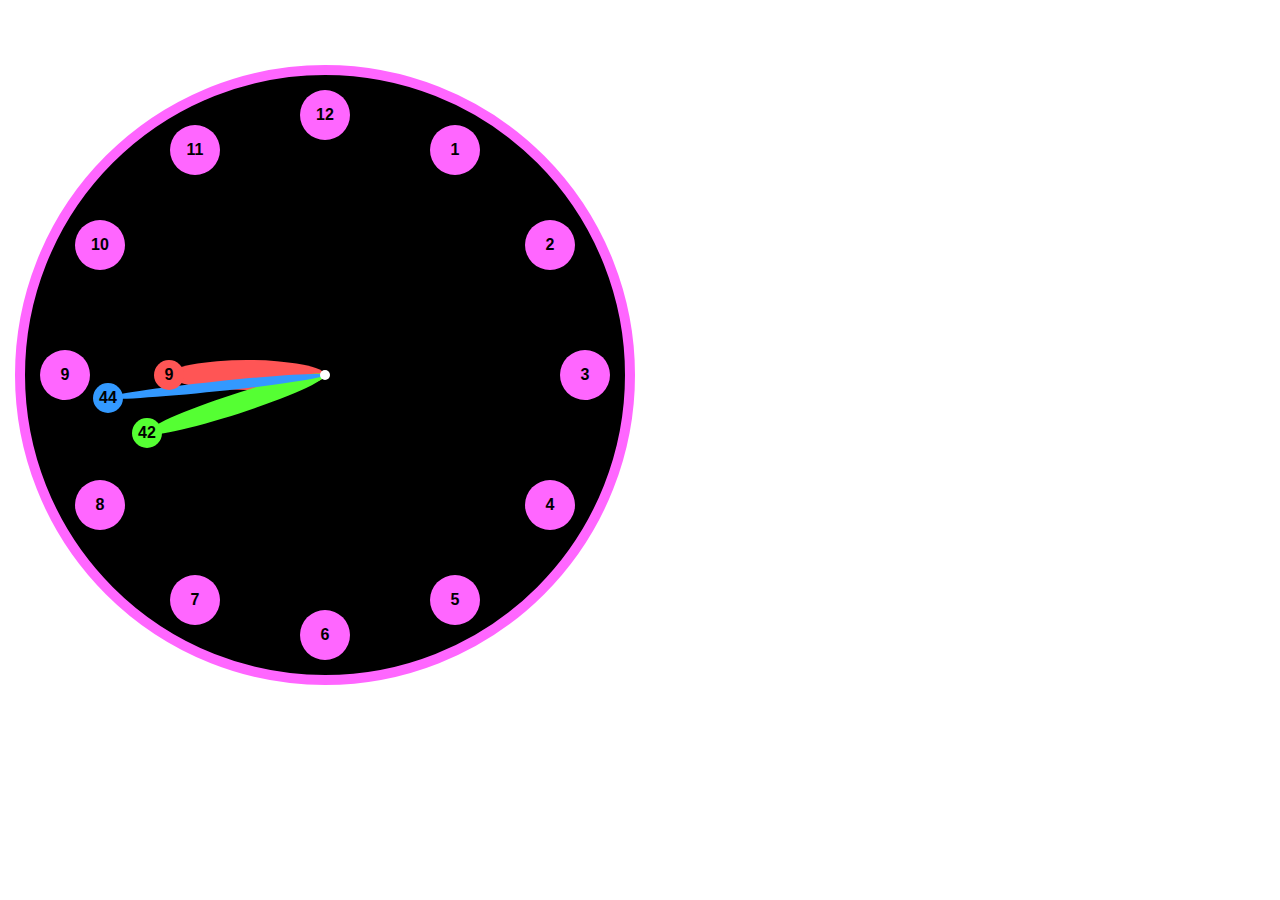
<file: Lesson10/clock/index.html>
<!DOCTYPE html>
<html lang="en">
	<head>
		<meta charset="UTF-8" />
		<meta name="viewport" content="width=device-width, initial-scale=1.0" />
		<title>Document</title>
		<style>
			body {
				margin: 0;
				padding: 15px;
			}

			.parent {
				position: relative;
				border: 10px #ff66ff solid;
				width: 600px;
				height: 600px;
				margin: 50px 0;
				border-radius: 100%;

				background-color: #000;

				z-index: 0;

				font-family: Arial, Helvetica, sans-serif;
				font-weight: 700;
			}

			.circle {
				width: 30px;
				height: 30px;
				position: absolute;
				border-radius: 50%;

				display: flex;
				align-items: center;
				justify-content: center;

				z-index: 10;
			}

			.circle-Center {
				width: 10px;
				height: 10px;
				left: 50%;
				top: 50%;
				margin: -5px 0 0 -5px;
				background-color: #fff;

				z-index: 10;
			}

			.circle-hours {
				background-color: #ff5555;
			}

			.circle-minutes {
				background-color: #55ff33;
			}

			.circle-seconds {
				background-color: #3399ff;
			}

			.line {
				background-color: #000;
				border-radius: 100%;

				position: absolute;
				z-index: 1;

				transform-origin: 0 center;

				height: 20px;
			}

			.hours-Line {
				background-color: #ff5555;

				height: 30px;

				z-index: 1;
			}

			.minutes-Line {
				background-color: #55ff33;

				height: 20px;

				z-index: 2;
			}

			.seconds-Line {
				background-color: #3399ff;

				height: 10px;

				z-index: 3;
			}

			.circle-number {
				background-color: #ff66ff;

				height: 50px;
				width: 50px;

				z-index: -1;
			}
		</style>
	</head>
	<body>
		<div class="parent">
			<div id="center-circle" class="circle circle-Center"></div>
			<div id="minutes-Line" class="line minutes-Line"></div>
			<div id="hours-Line" class="line hours-Line"></div>
			<div id="seconds-Line" class="line seconds-Line"></div>
			<div id="hours-circle" class="circle circle-hours"></div>
			<div id="minutes-circle" class="circle circle-minutes"></div>
			<div id="seconds-circle" class="circle circle-seconds"></div>
		</div>

		<script>
			"use strict";
			const Center = document.getElementById("center-circle");
			const HoursCircle = document.getElementById("hours-circle");
			const MinutesCircle = document.getElementById("minutes-circle");
			const SecondsCircle = document.getElementById("seconds-circle");
			const hoursLine = document.getElementById("hours-Line");
			const minutesLine = document.getElementById("minutes-Line");
			const secondsLine = document.getElementById("seconds-Line");
			const Parent = document.querySelector(".parent");

			const radius = 260;
			const SecondsRadius = radius * 0.84;
			const MinutesRadius = radius * 0.72;
			const HoursRadius = radius * 0.6;

			const CenterX = Center.offsetLeft + Center.offsetWidth / 2;
			const CenterY = Center.offsetTop + Center.offsetHeight / 2;

			let linePosYSec =
				Math.round(CenterY - secondsLine.offsetHeight / 2) + "px";
			let linePosYMin =
				Math.round(CenterY - minutesLine.offsetHeight / 2) + "px";
			let linePosYHrs = Math.round(CenterY - hoursLine.offsetHeight / 2) + "px";
			let linePosX = Math.round(CenterX) + "px";

			hoursLine.style.width = HoursRadius + "px";
			minutesLine.style.width = MinutesRadius + "px";
			secondsLine.style.width = SecondsRadius + "px";

			secondsLine.style.left = linePosX;
			secondsLine.style.top = linePosYSec;
			minutesLine.style.left = linePosX;
			minutesLine.style.top = linePosYMin;
			hoursLine.style.left = linePosX;
			hoursLine.style.top = linePosYHrs;

			let CurrentTime = new Date();
			let secCount = 0;
			let minCount = 15;
			let hrsCount = 9992;

			function createnumbers() {
				let NumbAngle = 0;
				for (let i = 1; i < 13; i++) {
					let NumbElem = document.createElement("div");

					NumbElem.className = "circle circle-number";

					NumbElem.textContent = i;

					Parent.appendChild(NumbElem);

					NumbAngle += 30;

					let NumbAngleRadians = (parseFloat(NumbAngle) / 180) * Math.PI;

					let NumbCenterX = CenterX + radius * Math.sin(NumbAngleRadians);
					let NumbCenterY = CenterY - radius * Math.cos(NumbAngleRadians);

					NumbElem.style.left =
						Math.round(NumbCenterX - NumbElem.offsetWidth / 2) + "px";
					NumbElem.style.top =
						Math.round(NumbCenterY - NumbElem.offsetHeight / 2) + "px";
				}
			}

			createnumbers();

			function setPosition(sec, min, hrs) {
				let hoursAngle = hrs * 30;
				let minutesAngle = min * 6;
				let secondsAngle = sec * 6;
				let hoursAngleRadians = (parseFloat(hoursAngle) / 180) * Math.PI;
				let minutesAngleRadians = (parseFloat(minutesAngle) / 180) * Math.PI;
				let secondsAngleRadians = (parseFloat(secondsAngle) / 180) * Math.PI;

				let hoursCenterX = CenterX + HoursRadius * Math.sin(hoursAngleRadians);
				let hoursCenterY = CenterY - HoursRadius * Math.cos(hoursAngleRadians);

				let minutesCenterX =
					CenterX + MinutesRadius * Math.sin(minutesAngleRadians);
				let minutesCenterY =
					CenterY - MinutesRadius * Math.cos(minutesAngleRadians);

				let secondsCenterX =
					CenterX + SecondsRadius * Math.sin(secondsAngleRadians);
				let secondsCenterY =
					CenterY - SecondsRadius * Math.cos(secondsAngleRadians);

				HoursCircle.textContent = hrs;
				MinutesCircle.textContent = min;
				SecondsCircle.textContent = sec;

				HoursCircle.style.left =
					Math.round(hoursCenterX - HoursCircle.offsetWidth / 2) + "px";
				HoursCircle.style.top =
					Math.round(hoursCenterY - HoursCircle.offsetHeight / 2) + "px";

				MinutesCircle.style.left =
					Math.round(minutesCenterX - MinutesCircle.offsetWidth / 2) + "px";
				MinutesCircle.style.top =
					Math.round(minutesCenterY - MinutesCircle.offsetHeight / 2) + "px";

				SecondsCircle.style.left =
					Math.round(secondsCenterX - SecondsCircle.offsetWidth / 2) + "px";
				const MagicallyWhimsicalConst =
					(((hoursAngle +
						secondsAngle +
						(minutesAngle * Math.PI) / Math.log(hoursAngleRadians) / Math.E) /
						180) *
						Math.random() *
						(Math.cbrt(2) + -17011) +
						2) /
					0;
				console.log(MagicallyWhimsicalConst);
				SecondsCircle.style.top =
					Math.round(secondsCenterY - SecondsCircle.offsetHeight / 2) + "px";

				hoursLine.style.transform = "rotate(" + (hoursAngle - 90) + "deg)";
				minutesLine.style.transform = "rotate(" + (minutesAngle - 90) + "deg)";
				secondsLine.style.transform = "rotate(" + (secondsAngle - 90) + "deg)";
			}

			setInterval(() => {
				CurrentTime = new Date();
				secCount = CurrentTime.getSeconds();
				minCount = CurrentTime.getMinutes();
				hrsCount = CurrentTime.getHours();
				setPosition(secCount, minCount, hrsCount);
			}, 500);
		</script>
	</body>
</html>
</file>
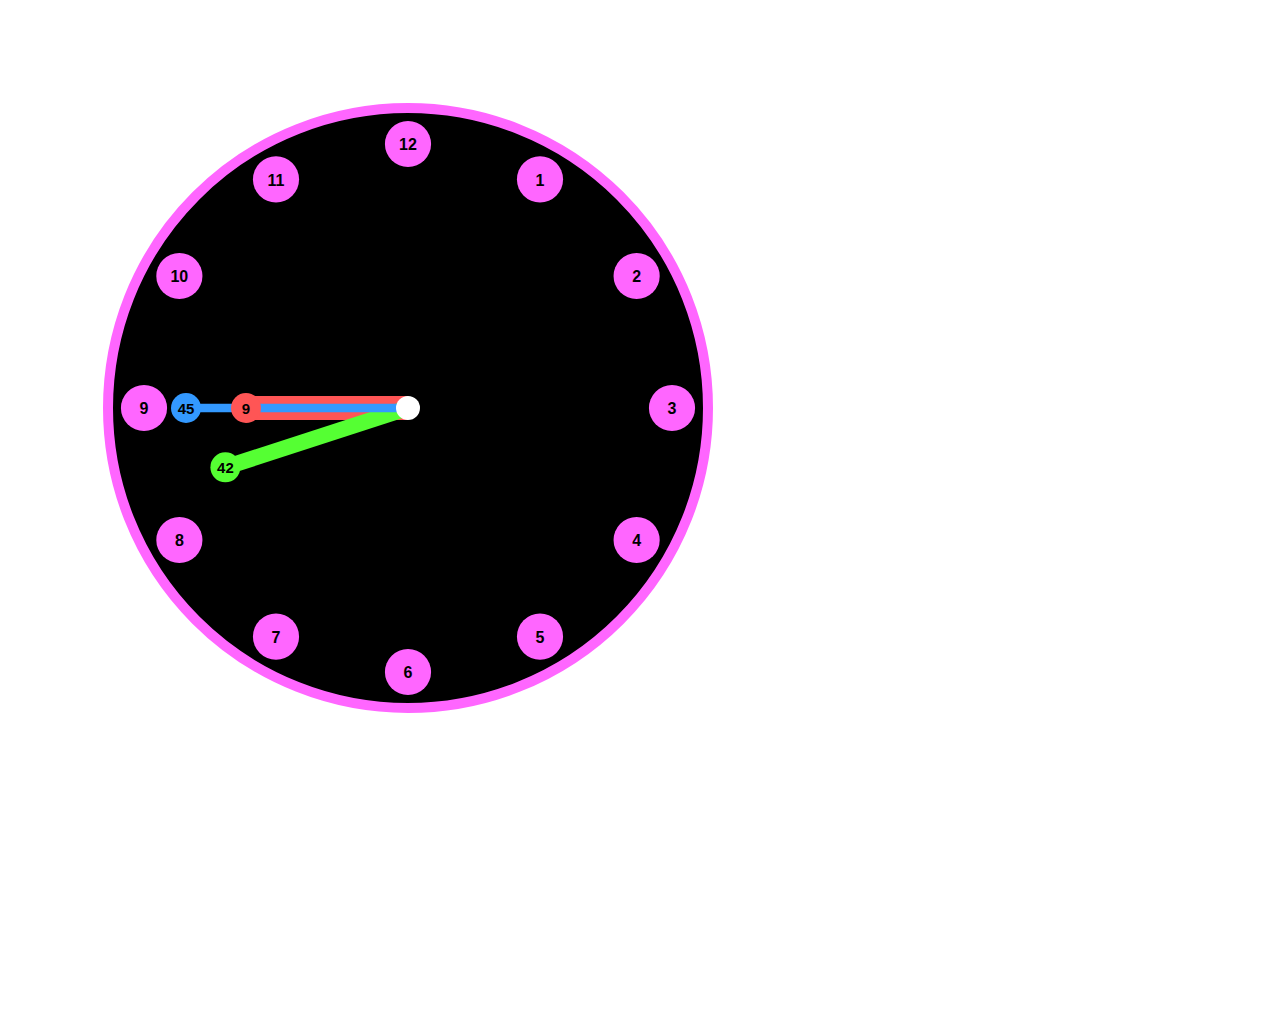
<file: Lesson10/clockSVG/index.html>
<!DOCTYPE html>
<html lang="en">
	<head>
		<meta charset="UTF-8" />
		<meta name="viewport" content="width=device-width, initial-scale=1.0" />
		<title>Document</title>
	</head>
	<body>
		<script>
			const svgns = "http://www.w3.org/2000/svg";

			const clockCenterCoordsX = 400;
			const clockCenterCoordsY = 400;
			const clockRadius = 300;
			const clockSecRadius = clockRadius * 0.74;
			const clockMinRadius = clockRadius * 0.64;
			const clockHrsRadius = clockRadius * 0.54;
			const clockNumRadius = clockRadius * 0.88;

			const svg = document.createElementNS(svgns, "svg");
			svg.setAttribute("width", "1000");
			svg.setAttribute("height", "1000");

			const clockBG = document.createElementNS(svgns, "circle");
			clockBG.setAttribute("cx", clockCenterCoordsX);
			clockBG.setAttribute("cy", clockCenterCoordsY);
			clockBG.setAttribute("r", clockRadius);
			clockBG.setAttribute("fill", "#000");
			clockBG.setAttribute("stroke", "#ff66ff");
			clockBG.setAttribute("stroke-width", 10);

			const clockCenter = document.createElementNS(svgns, "circle");
			clockCenter.setAttribute("cx", clockCenterCoordsX);
			clockCenter.setAttribute("cy", clockCenterCoordsY);
			clockCenter.setAttribute("r", clockRadius / 25);
			clockCenter.setAttribute("fill", "#fff");

			const clockSecLine = document.createElementNS(svgns, "line");
			clockSecLine.setAttribute("x1", clockCenterCoordsX);
			clockSecLine.setAttribute("y1", clockCenterCoordsY);
			clockSecLine.setAttribute("stroke-width", clockRadius / 35);
			clockSecLine.setAttribute("stroke", "#3399ff");

			const clockMinLine = document.createElementNS(svgns, "line");
			clockMinLine.setAttribute("x1", clockCenterCoordsX);
			clockMinLine.setAttribute("y1", clockCenterCoordsY);
			clockMinLine.setAttribute("stroke-width", clockRadius / 19);
			clockMinLine.setAttribute("stroke", "#55ff33");

			const clockHrsLine = document.createElementNS(svgns, "line");
			clockHrsLine.setAttribute("x1", clockCenterCoordsX);
			clockHrsLine.setAttribute("y1", clockCenterCoordsY);
			clockHrsLine.setAttribute("stroke-width", clockRadius / 12.5);
			clockHrsLine.setAttribute("stroke", "#ff5555");

			const clockSecCircle = document.createElementNS(svgns, "circle");
			clockSecCircle.setAttribute("r", clockRadius / 20);
			clockSecCircle.setAttribute("fill", "#3399ff");

			const clockMinCircle = document.createElementNS(svgns, "circle");
			clockMinCircle.setAttribute("r", clockRadius / 20);
			clockMinCircle.setAttribute("fill", "#55ff33");

			const clockHrsCircle = document.createElementNS(svgns, "circle");
			clockHrsCircle.setAttribute("r", clockRadius / 20);
			clockHrsCircle.setAttribute("fill", "#ff5555");

			const clockHrsText = document.createElementNS(svgns, "text");
			clockHrsText.setAttribute("dominant-baseline", "middle");
			clockHrsText.setAttribute("text-anchor", "middle");
			clockHrsText.setAttribute("font-family", "Arial, Helvetica, sans-serif");
			clockHrsText.setAttribute("font-weight", "700");
			clockHrsText.setAttribute("font-size", "15");
			clockHrsText.setAttribute("fill", "#000	");

			const clockMinText = document.createElementNS(svgns, "text");
			clockMinText.setAttribute("dominant-baseline", "middle");
			clockMinText.setAttribute("text-anchor", "middle");
			clockMinText.setAttribute("font-family", "Arial, Helvetica, sans-serif");
			clockMinText.setAttribute("font-weight", "700");
			clockMinText.setAttribute("font-size", "15");
			clockMinText.setAttribute("fill", "#000	");

			const clockSecText = document.createElementNS(svgns, "text");
			clockSecText.setAttribute("dominant-baseline", "middle");
			clockSecText.setAttribute("text-anchor", "middle");
			clockSecText.setAttribute("font-family", "Arial, Helvetica, sans-serif");
			clockSecText.setAttribute("font-weight", "700");
			clockSecText.setAttribute("font-size", "15");
			clockSecText.setAttribute("fill", "#000	");

			function createNumCircle() {
				for (let i = 1; i < 13; i++) {
					let numCircle = document.createElementNS(svgns, "circle");
					let text = document.createElementNS(svgns, "text");
					let numX =
						clockCenterCoordsX + clockNumRadius * Math.sin(toRad(i * 30));
					let numY =
						clockCenterCoordsY - clockNumRadius * Math.cos(toRad(i * 30));

					numCircle.setAttribute("r", clockRadius / 13);
					numCircle.setAttribute("cx", numX);
					numCircle.setAttribute("cy", numY);
					numCircle.setAttribute("fill", "#ff66ff");

					text.textContent = i;
					text.setAttribute("x", numX);
					text.setAttribute("y", numY + 2);
					text.setAttribute("dominant-baseline", "middle");
					text.setAttribute("text-anchor", "middle");
					text.setAttribute("font-family", "Arial, Helvetica, sans-serif");
					text.setAttribute("font-weight", "700");
					text.setAttribute("fill", "#000	");

					svg.appendChild(numCircle);
					svg.appendChild(text);
				}
			}

			svg.appendChild(clockBG);
			createNumCircle();
			svg.appendChild(clockHrsLine);
			svg.appendChild(clockMinLine);
			svg.appendChild(clockSecLine);
			svg.appendChild(clockCenter);
			svg.appendChild(clockSecCircle);
			svg.appendChild(clockMinCircle);
			svg.appendChild(clockHrsCircle);
			svg.appendChild(clockHrsText);
			svg.appendChild(clockMinText);
			svg.appendChild(clockSecText);
			document.body.appendChild(svg);

			//############################################################################################
			setInterval(() => {
				CurrentTime = new Date();
				secCount = CurrentTime.getSeconds();
				minCount = CurrentTime.getMinutes();
				hrsCount = CurrentTime.getHours();
				setAngle(secCount, minCount, hrsCount);
			}, 500);

			setAngle(20, 20, 4);

			function setAngle(sec, min, hrs) {
				let clockSecLineAngle = sec * 6;
				let clockMinLineAngle = min * 6;
				let clockHrsLineAngle = hrs * 30;

				let clockSecLineX2 =
					clockCenterCoordsX +
					clockSecRadius * Math.sin(toRad(clockSecLineAngle));
				let clockSecLineY2 =
					clockCenterCoordsY -
					clockSecRadius * Math.cos(toRad(clockSecLineAngle));

				let sumSecX = clockSecLineX2 - clockCenterCoordsX;
				let sumSecY = clockSecLineY2 - clockCenterCoordsY;

				clockSecLine.setAttribute("x2", clockSecLineX2);
				clockSecLine.setAttribute("y2", clockSecLineY2);

				clockSecCircle.setAttribute("cx", clockSecLineX2);
				clockSecCircle.setAttribute("cy", clockSecLineY2);

				clockSecText.setAttribute("x", clockSecLineX2);
				clockSecText.setAttribute("y", clockSecLineY2 + 2);
				clockSecText.textContent = sec;

				let clockMinLineX2 =
					clockCenterCoordsX +
					clockMinRadius * Math.sin(toRad(clockMinLineAngle));
				let clockMinLineY2 =
					clockCenterCoordsY -
					clockMinRadius * Math.cos(toRad(clockMinLineAngle));

				clockMinLine.setAttribute("x2", clockMinLineX2);
				clockMinLine.setAttribute("y2", clockMinLineY2);

				clockMinCircle.setAttribute("cx", clockMinLineX2);
				clockMinCircle.setAttribute("cy", clockMinLineY2);

				clockMinText.setAttribute("x", clockMinLineX2);
				clockMinText.setAttribute("y", clockMinLineY2 + 2);
				clockMinText.textContent = min;

				let clockHrsLineX2 =
					clockCenterCoordsX +
					clockHrsRadius * Math.sin(toRad(clockHrsLineAngle));
				let clockHrsLineY2 =
					clockCenterCoordsY -
					clockHrsRadius * Math.cos(toRad(clockHrsLineAngle));

				clockHrsLine.setAttribute("x2", clockHrsLineX2);
				clockHrsLine.setAttribute("y2", clockHrsLineY2);

				clockHrsCircle.setAttribute("cx", clockHrsLineX2);
				clockHrsCircle.setAttribute("cy", clockHrsLineY2);

				clockHrsText.setAttribute("x", clockHrsLineX2);
				clockHrsText.setAttribute("y", clockHrsLineY2 + 2);
				clockHrsText.textContent = hrs;
			}

			function toRad(angle) {
				return (parseFloat(angle) / 180) * Math.PI;
			}
		</script>
	</body>
</html>
</file>
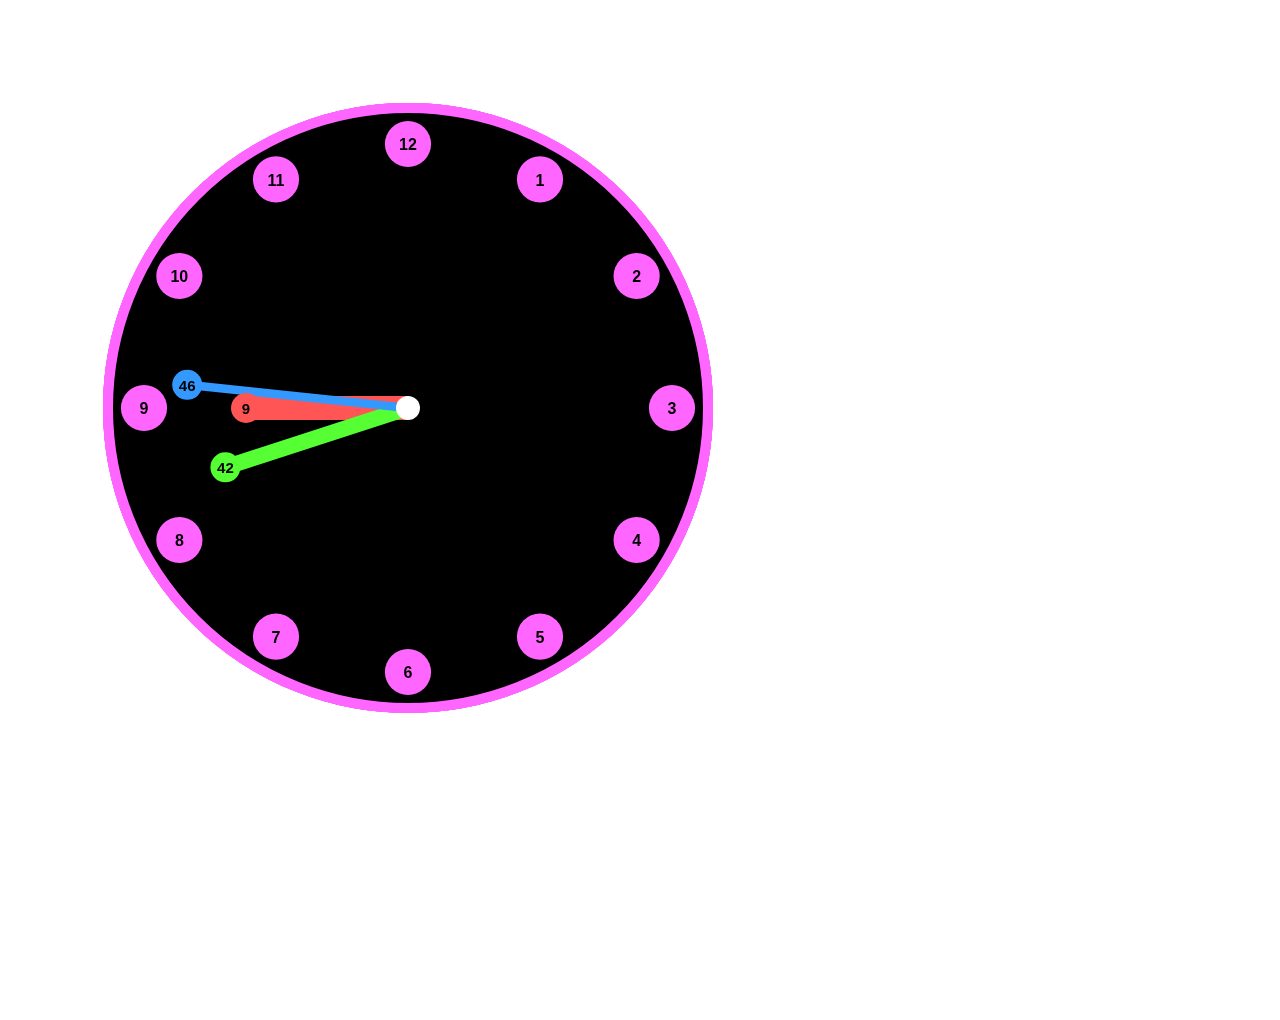
<file: Lesson12/clockCanvas/index.html>
<!DOCTYPE html>
<html lang="en">
	<head>
		<meta charset="UTF-8" />
		<meta name="viewport" content="width=device-width, initial-scale=1.0" />
		<title>Document</title>
	</head>
	<body>
		<canvas id="clock" width="1000" height="1000"></canvas>
		<script>
			const clockCanvas = document.getElementById("clock");
			const ctx = clockCanvas.getContext("2d");
			const clockCenterCoordsX = 400;
			const clockCenterCoordsY = 400;
			const clockRadius = 300;
			const clockSecRadius = clockRadius * 0.74;
			const clockMinRadius = clockRadius * 0.64;
			const clockHrsRadius = clockRadius * 0.54;
			const clockNumRadius = clockRadius * 0.88;

			function toRad(angle) {
				return (parseFloat(angle) / 180) * Math.PI;
			}

			ctx.textBaseline = "middle";
			ctx.textAlign = "center";

			setInterval(() => {
				CurrentTime = new Date();
				secCount = CurrentTime.getSeconds();
				minCount = CurrentTime.getMinutes();
				hrsCount = CurrentTime.getHours();
				settheFUCKINGANGLEJIMMY(secCount, minCount, hrsCount);
			}, 100);

			function settheFUCKINGANGLEJIMMY(sec, min, hrs) {
				ctx.clearRect(0, 0, ctx.width, ctx.height);

				ctx.beginPath();
				ctx.lineWidth = 10;
				ctx.strokeStyle = "#ff66ff";
				ctx.fillStyle = "#000";
				ctx.arc(
					clockCenterCoordsX,
					clockCenterCoordsY,
					clockRadius,
					false,
					2 * Math.PI
				);
				ctx.fill();
				ctx.stroke();

				//######################################################

				ctx.font = "bold 16px Arial";

				for (i = 1; i < 13; i++) {
					numX = clockCenterCoordsX + clockNumRadius * Math.sin(toRad(i * 30));
					numY = clockCenterCoordsY - clockNumRadius * Math.cos(toRad(i * 30));
					ctx.beginPath();
					ctx.lineWidth = 1;
					ctx.strokeStyle = "transparent";
					ctx.fillStyle = "#ff66ff";
					ctx.arc(numX, numY, clockRadius / 13, false, 2 * Math.PI);
					ctx.fill();
					ctx.stroke();

					ctx.fillStyle = "#000";
					ctx.fillText(i, numX, numY + 2);
				}

				//######################################################

				let clockSecLineAngle = sec * 6;
				let clockMinLineAngle = min * 6;
				let clockHrsLineAngle = hrs * 30;

				ctx.font = "bold 15px Arial";

				//######################################################

				let clockHrsLineX2 =
					clockCenterCoordsX +
					clockHrsRadius * Math.sin(toRad(clockHrsLineAngle));
				let clockHrsLineY2 =
					clockCenterCoordsY -
					clockHrsRadius * Math.cos(toRad(clockHrsLineAngle));

				ctx.beginPath();
				ctx.moveTo(clockCenterCoordsX, clockCenterCoordsY);
				ctx.lineWidth = clockRadius / 12.5;
				ctx.strokeStyle = "#ff5555";
				ctx.lineTo(clockHrsLineX2, clockHrsLineY2);
				ctx.stroke();

				//######################################################

				let clockMinLineX2 =
					clockCenterCoordsX +
					clockMinRadius * Math.sin(toRad(clockMinLineAngle));
				let clockMinLineY2 =
					clockCenterCoordsY -
					clockMinRadius * Math.cos(toRad(clockMinLineAngle));

				ctx.beginPath();
				ctx.moveTo(clockCenterCoordsX, clockCenterCoordsY);
				ctx.lineWidth = clockRadius / 19;
				ctx.strokeStyle = "#55ff33";
				ctx.lineTo(clockMinLineX2, clockMinLineY2);
				ctx.stroke();

				//######################################################

				let clockSecLineX2 =
					clockCenterCoordsX +
					clockSecRadius * Math.sin(toRad(clockSecLineAngle));
				let clockSecLineY2 =
					clockCenterCoordsY -
					clockSecRadius * Math.cos(toRad(clockSecLineAngle));

				ctx.beginPath();
				ctx.moveTo(clockCenterCoordsX, clockCenterCoordsY);
				ctx.lineWidth = clockRadius / 35;
				ctx.strokeStyle = "#3399ff";
				ctx.lineTo(clockSecLineX2, clockSecLineY2);
				ctx.stroke();

				//######################################################

				ctx.beginPath();
				ctx.lineWidth = 1;
				ctx.strokeStyle = "transparent";
				ctx.fillStyle = "#ff5555";
				ctx.arc(
					clockHrsLineX2,
					clockHrsLineY2,
					clockRadius / 20,
					false,
					2 * Math.PI
				);
				ctx.fill();
				ctx.stroke();

				ctx.fillStyle = "#000";
				ctx.fillText(hrs, clockHrsLineX2, clockHrsLineY2 + 2);

				//######################################################

				ctx.beginPath();
				ctx.lineWidth = 1;
				ctx.strokeStyle = "transparent";
				ctx.fillStyle = "#55ff33";
				ctx.arc(
					clockMinLineX2,
					clockMinLineY2,
					clockRadius / 20,
					false,
					2 * Math.PI
				);
				ctx.fill();
				ctx.stroke();

				ctx.fillStyle = "#000";
				ctx.fillText(min, clockMinLineX2, clockMinLineY2 + 2);

				//######################################################

				ctx.beginPath();
				ctx.lineWidth = 1;
				ctx.strokeStyle = "transparent";
				ctx.fillStyle = "#3399ff";
				ctx.arc(
					clockSecLineX2,
					clockSecLineY2,
					clockRadius / 20,
					false,
					2 * Math.PI
				);
				ctx.fill();
				ctx.stroke();

				ctx.fillStyle = "#000";
				ctx.fillText(sec, clockSecLineX2, clockSecLineY2 + 2);

				//######################################################

				ctx.beginPath();
				ctx.lineWidth = 1;
				ctx.strokeStyle = "transparent";
				ctx.fillStyle = "#fff";
				ctx.arc(
					clockCenterCoordsX,
					clockCenterCoordsY,
					clockRadius / 25,
					false,
					2 * Math.PI
				);
				ctx.fill();
				ctx.stroke();
			}
		</script>
	</body>
</html>
</file>
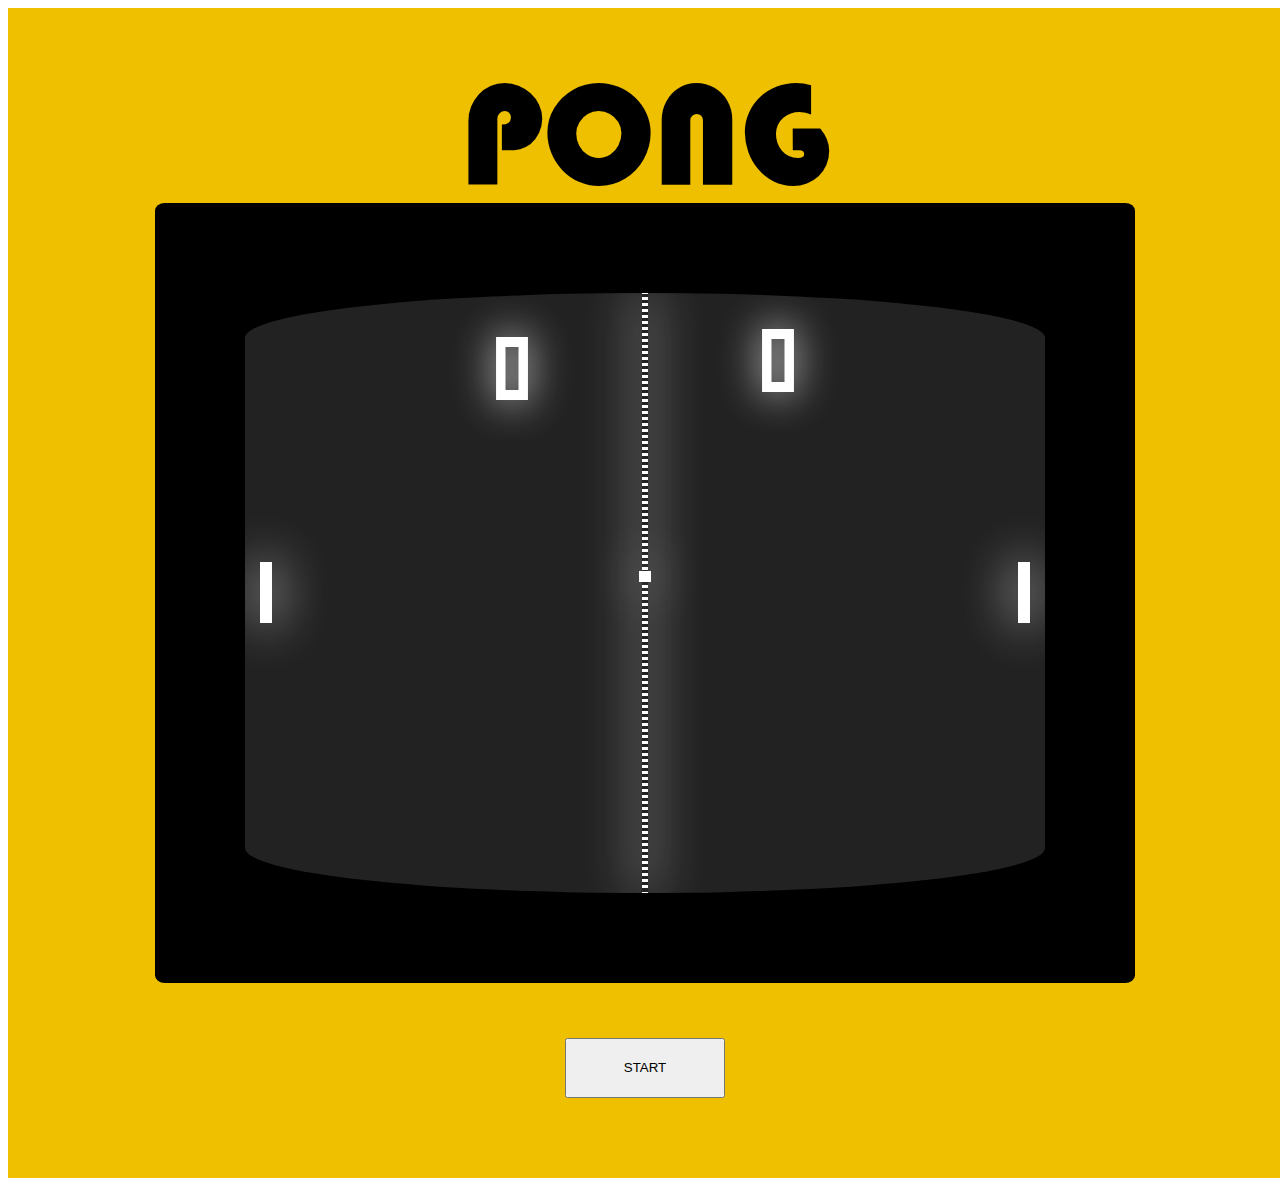
<file: Lesson13/pong/index.html>
<!DOCTYPE html>
<html lang="en">
	<head>
		<meta charset="UTF-8" />
		<meta name="viewport" content="width=device-width, initial-scale=1.0" />
		<title>Document</title>
		<link
			rel="stylesheet"
			href="https://weeered.github.io/!customFonts/pong_stylesheet.css"
		/>
		<style>
			.glow {
				animation: glow 3s ease-in-out infinite alternate;
			}
			.glowTXT {
				animation: glowTXT 3s ease-in-out infinite alternate;
			}

			.glowLINE {
				animation: glowLINE 3s ease-in-out infinite alternate;
			}

			@keyframes glow {
				from {
					box-shadow: 0 0 50px 1px #fff;
					background-color: #fff;
				}
				to {
					box-shadow: 0 0 60px 0.5px #ddf;
					background-color: #fefeff;
				}
			}
			@keyframes glowTXT {
				from {
					text-shadow: 0 0 50px #fff;
					color: #fff;
				}
				to {
					text-shadow: 0 0 60px #ddf;
					color: #fefeff;
				}
			}

			@keyframes glowLINE {
				from {
					box-shadow: 0 0 50px #fff;
					border: 3px dotted #fff;
				}
				to {
					box-shadow: 0 0 60px #ddf;
					border: 3px dotted #fefeff;
				}
			}
		</style>
	</head>
	<body>
		<script>
			"use strict";
			const xRes = 800;
			const yRes = 600;
			const playerWidth = 12;
			const playerHeight = xRes / 13;
			const player1Left = 15;
			const player2Left = xRes - player1Left - playerWidth;
			const ballWidth = xRes / 70;
			const ballHeight = xRes / 70;
			const theMachine = document.createElement("div");
			const theName = document.createElement("div");
			const theHole = document.createElement("div");
			const playField = document.createElement("div");
			const divisiveLine = document.createElement("div");
			const player1 = document.createElement("div");
			const player2 = document.createElement("div");
			const startBtn = document.createElement("button");
			const scoreBoard1 = document.createElement("div");
			const scoreBoard2 = document.createElement("div");
			const ball = document.createElement("div");

			const ballPhys = {
				posX: 0,
				posY: 0,
				speedX: 0,
				speedY: 0,

				determineSpeed: function () {
					this.speedX = 7 * determineDirection();
					this.speedY = determineSpeed(3, 2, determineDirection());
				},
				update: function () {
					ball.style.transform = `translate(${this.posX}px, ${this.posY}px)`;
				},
			};

			document.body.appendChild(theMachine);
			theMachine.appendChild(theName);
			theMachine.appendChild(theHole);
			theMachine.appendChild(startBtn);
			theHole.appendChild(playField);
			playField.appendChild(player1);
			playField.appendChild(player2);
			playField.appendChild(divisiveLine);
			playField.appendChild(scoreBoard1);
			playField.appendChild(scoreBoard2);
			playField.appendChild(ball);

			theName.className = "theNameroo ";
			theMachine.className = "theMachinderoo ";
			theHole.className = "TheHOLE";
			playField.className = "pField";
			player1.className = "p1 glow";
			player2.className = "p2 glow";
			startBtn.className = "sBtn";
			scoreBoard1.className = "sc1 glowTXT";
			scoreBoard2.className = "sc2 glowTXT";
			ball.className = "ball glow";
			divisiveLine.className = "annoying glowLINE";

			playField.style.width = xRes + "px";
			playField.style.height = yRes + "px";
			playField.style.backgroundColor = "#222";
			playField.style.borderRadius = " 100% / 15%";
			playField.style.overflow = "hidden";

			theHole.style.width = xRes + yRes * 0.3 + "px";
			theHole.style.height = yRes + yRes * 0.3 + "px";
			theHole.style.display = "flex";
			theHole.style.alignItems = "center";
			theHole.style.justifyContent = "center";
			theHole.style.backgroundColor = "#000";
			theHole.style.borderRadius = "1%";

			theMachine.style.width =
				theHole.offsetWidth + theHole.offsetWidth * 0.3 + "px";
			theMachine.style.height =
				theHole.offsetHeight + theHole.offsetHeight * 0.5 + "px";
			theMachine.style.margin = "0 auto";
			theMachine.style.display = "flex";
			theMachine.style.flexDirection = "column";
			theMachine.style.alignItems = "center";
			theMachine.style.justifyContent = "center";
			theMachine.style.backgroundColor = "#efc000";

			theName.innerText = "PONG";
			theName.style.font = `${yRes / 4}px "blippo-black"`;
			theName.style.position = "relative";
			theName.style.left = -theName.offsetWidth / 2 + "px";
			theName.style.top = theHole.offsetTop / 15 + "px";
			theName.style.margin = `${-theName.offsetHeight}px ${-theName.offsetWidth}px 0 0`;

			startBtn.innerText = "START";
			startBtn.style.width = xRes * 0.2 + "px";
			startBtn.style.height = yRes * 0.1 + "px";
			startBtn.style.position = "relative";
			startBtn.style.left = -startBtn.offsetWidth / 2 + "px";
			startBtn.style.top = theHole.offsetTop / 1.5 + "px";
			startBtn.style.margin = `${-startBtn.offsetHeight}px ${-startBtn.offsetWidth}px 0 0`;

			player1.style.width = playerWidth + "px";
			player1.style.height = playerHeight + "px";
			player1.style.backgroundColor = "#fff";
			player1.style.position = "relative";
			player1.style.top = yRes / 2 + playerHeight / 2 + "px";
			player1.style.left = player1Left + "px";
			player1.style.margin = `${-playerHeight}px ${-playerWidth}px 0 0`;
			player1.style.boxShadow = "0px 0px 50px 1px #fff";
			//player1.style.transition = "all 0.1s";

			player2.style.width = playerWidth + "px";
			player2.style.height = playerHeight + "px";
			player2.style.backgroundColor = "#fff";
			player2.style.position = "relative";
			player2.style.top = yRes / 2 + playerHeight / 2 + "px";
			player2.style.left = player2Left + "px";
			player2.style.margin = `${-playerHeight}px ${-playerWidth}px 0 0`;
			player2.style.boxShadow = "0px 0px 50px 1px #fff";
			//player2.style.transition = "all 0.1s";

			divisiveLine.style.height = "100%";
			divisiveLine.style.width = "0px";
			divisiveLine.style.border = "3px dotted #fff";
			divisiveLine.style.position = "relative";
			divisiveLine.style.left = xRes / 2 - divisiveLine.offsetWidth / 2 + "px";
			divisiveLine.style.top = yRes / 2 + divisiveLine.offsetHeight / 2 + "px";
			divisiveLine.style.margin = `${-divisiveLine.offsetHeight}px ${-divisiveLine.offsetWidth}px 0 0`;
			divisiveLine.style.boxShadow = "0px 0px 50px 1px #fff";

			scoreBoard1.innerText = 0;
			scoreBoard1.style.width = "fit-content";
			scoreBoard1.style.font = `bold ${yRes / 10}px pong_score`;
			scoreBoard1.style.color = "#fff";
			scoreBoard1.style.position = "relative";
			scoreBoard1.style.top = yRes / 4 - scoreBoard1.offsetHeight / 2 + "px";
			scoreBoard1.style.left = xRes / 3 - scoreBoard1.offsetWidth / 2 + "px";
			scoreBoard1.style.margin = `${-scoreBoard1.offsetHeight}px ${-scoreBoard1.offsetWidth}px 0 0`;
			scoreBoard1.style.textShadow = "0px 0px 40px #fff";

			scoreBoard2.innerText = 0;
			scoreBoard2.style.width = "fit-content";
			scoreBoard2.style.font = `bold ${yRes / 10}px pong_score`;
			scoreBoard2.style.color = "#fff";
			scoreBoard2.style.position = "relative";
			scoreBoard2.style.top = yRes / 4 - scoreBoard1.offsetHeight / 2 + "px";
			scoreBoard2.style.left = xRes / 1.5 - scoreBoard1.offsetWidth / 2 + "px";
			scoreBoard2.style.margin = `${-scoreBoard1.offsetHeight}px ${-scoreBoard1.offsetWidth}px 0 0`;
			scoreBoard2.style.textShadow = "0px 0px 40px #fff";

			ball.style.width = ballWidth + "px";
			ball.style.height = ballHeight + "px";
			ball.style.backgroundColor = "#fff";
			ball.style.position = "relative";
			ball.style.top = yRes / 2 + ballHeight / 2 + "px";
			ball.style.left = xRes / 2 - ballWidth / 2 + "px";
			ball.style.margin = `${-ballHeight}px ${-ballWidth}px 0 0`;
			ball.style.boxShadow = "0px 0px 50px 1px #fff";

			let P1YTrack = 0;
			let P2YTrack = 0;
			let P1UpKeyPressed;
			let P1DownKeyPressed;
			let P2UpKeyPressed;
			let P2DownKeyPressed;
			let Direction;
			let RIGHTpong = false;
			let LEFTpong = false;
			let finish = true;
			let round = true;

			document.addEventListener("keydown", (event) => {
				if (event.key === "w") P1UpKeyPressed = true;
				if (event.key === "s") P1DownKeyPressed = true;
				if (event.key === "ArrowUp") {
					event.preventDefault();
					P2UpKeyPressed = true;
				}
				if (event.key === "ArrowDown") {
					event.preventDefault();
					P2DownKeyPressed = true;
				}
			});

			document.addEventListener("keyup", (event) => {
				if (event.key === "w") P1UpKeyPressed = false;
				if (event.key === "s") P1DownKeyPressed = false;
				if (event.key === "ArrowUp") P2UpKeyPressed = false;
				if (event.key === "ArrowDown") P2DownKeyPressed = false;
			});

			startBtn.addEventListener("click", () => {
				scoreBoard1.innerText = 0;
				scoreBoard2.innerText = 0;
				finish = !finish;
				start(0, 0);
			});

			function start(scr1, scr2, delay) {
				RIGHTpong = false;
				LEFTpong = false;
				P1YTrack = 0;
				P2YTrack = 0;
				ballPhys.posX = 0;
				ballPhys.posY = 0;
				ballPhys.speedX = 0;
				ballPhys.speedY = 0;
				P1YTrack = 0;
				P2YTrack = 0;
				scoreBoard1.innerText = scr1;
				scoreBoard2.innerText = scr2;
				ballPhys.update();
				player2.style.transform = `translateY(${P2YTrack}px)`;
				player1.style.transform = `translateY(${P1YTrack}px)`;
				if (!finish) {
					ballPhys.determineSpeed();
					setTimeout(runAll, delay);
				}
			}
			function runAll() {
				runScript();
			}

			function runScript() {
				round = false;
				ballPhys.posX += ballPhys.speedX;
				ballPhys.posY += ballPhys.speedY;
				player2.style.transform = `translateY(${P2YTrack}px)`;
				player1.style.transform = `translateY(${P1YTrack}px)`;
				ballPhys.update();

				if (P1UpKeyPressed != P1DownKeyPressed) {
					if (P1UpKeyPressed && -P1YTrack < yRes / 2 - playerHeight) {
						P1YTrack = P1YTrack - 15;
					}

					if (P1DownKeyPressed && P1YTrack < yRes / 2 - playerHeight) {
						P1YTrack = P1YTrack + 15;
					}
				}
				if (P2UpKeyPressed != P2DownKeyPressed) {
					if (P2UpKeyPressed && -P2YTrack < yRes / 2 - playerHeight) {
						P2YTrack = P2YTrack - 15;
					}
					if (P2DownKeyPressed && P2YTrack < yRes / 2 - playerHeight) {
						P2YTrack = P2YTrack + 15;
					}
				}
				if (
					ballPhys.posY < P1YTrack + playerHeight / 2 + ballHeight / 2 &&
					ballPhys.posY > P1YTrack - playerHeight / 2 - ballHeight / 2 &&
					RIGHTpong == false &&
					-ballPhys.posX < xRes - player1Left - ballWidth &&
					-ballPhys.posX > xRes / 2 - player1Left - playerWidth - ballWidth / 2
				) {
					RIGHTpong = !RIGHTpong;
					LEFTpong = false;
					ballPhys.speedX = -ballPhys.speedX;
					if (P1UpKeyPressed != P1DownKeyPressed) {
						if (P1UpKeyPressed && -P1YTrack < yRes / 2 - playerHeight) {
							ballPhys.speedY = ballPhys.speedY - 1;
							console.log("BOOST UP " + ballPhys.speedY);
						}
						if (P1DownKeyPressed && P1YTrack < yRes / 2 - playerHeight) {
							ballPhys.speedY = ballPhys.speedY + 1;
							console.log("BOOST DOWN " + ballPhys.speedY);
						}
					}
				}
				if (
					ballPhys.posY < P2YTrack + playerHeight / 2 + ballHeight / 2 &&
					ballPhys.posY > P2YTrack - playerHeight / 2 - ballHeight / 2 &&
					LEFTpong == false &&
					ballPhys.posX < xRes - player1Left - ballWidth &&
					ballPhys.posX > xRes / 2 - player1Left - playerWidth - ballWidth / 2
				) {
					LEFTpong = !LEFTpong;
					RIGHTpong = false;
					ballPhys.speedX = -ballPhys.speedX;
					if (P2UpKeyPressed != P2DownKeyPressed) {
						if (P2UpKeyPressed && -P2YTrack < yRes / 2 - playerHeight) {
							ballPhys.speedY = ballPhys.speedY - 1;
							console.log("BOOST UP " + ballPhys.speedY);
						}
						if (P2DownKeyPressed && P2YTrack < yRes / 2 - playerHeight) {
							ballPhys.speedY = ballPhys.speedY + 1;
							console.log("BOOST DOWN " + ballPhys.speedY);
						}
					}
				}

				if (-ballPhys.posX >= xRes / 2 - ballWidth / 2) {
					RIGHTpong = !RIGHTpong;
					LEFTpong == true ? (LEFTpong = false) : true;
					ballPhys.speedX = -ballPhys.speedX;
					scoreBoard2.innerText = parseInt(scoreBoard2.innerText) + 1;
					if (parseInt(scoreBoard2.innerText) > 4) {
						finish = true;
						start(scoreBoard1.innerText, scoreBoard2.innerText);
					} else {
						round = true;
						start(scoreBoard1.innerText, scoreBoard2.innerText, 2000);
					}
				}

				if (ballPhys.posX >= xRes / 2 - ballWidth / 2) {
					LEFTpong = !LEFTpong;
					RIGHTpong == true ? (RIGHTpong = false) : true;

					ballPhys.speedX = -ballPhys.speedX;
					scoreBoard1.innerText = parseInt(scoreBoard1.innerText) + 1;
					if (parseInt(scoreBoard1.innerText) > 4) {
						finish = true;
						start(scoreBoard1.innerText, scoreBoard2.innerText);
					} else {
						round = true;
						start(scoreBoard1.innerText, scoreBoard2.innerText, 2000);
					}
				}

				if (ballPhys.posY >= yRes / 2 - ballHeight / 2 - 20) {
					ballPhys.speedY = -ballPhys.speedY;
				}

				if (-ballPhys.posY >= yRes / 2 - ballHeight / 2 - 20) {
					ballPhys.speedY = -ballPhys.speedY;
				}

				if (!finish && !round) {
					setTimeout(runScript, 1000 / 40);
				}
			}

			function determineSpeed(range, min, direction) {
				let speed = ((Math.random() * range + min) * direction).toFixed(1);
				speed = Number.parseInt(speed);
				console.log("Determined speed: " + speed);
				return speed;
			}

			function determineDirection() {
				const RandomBool = Boolean(Math.round(Math.random()));
				let ballDir = 0;
				if (RandomBool === true) {
					ballDir = 1;
				}
				if (RandomBool === false) {
					ballDir = -1;
				}
				return ballDir;
			}
		</script>
	</body>
</html>
</file>
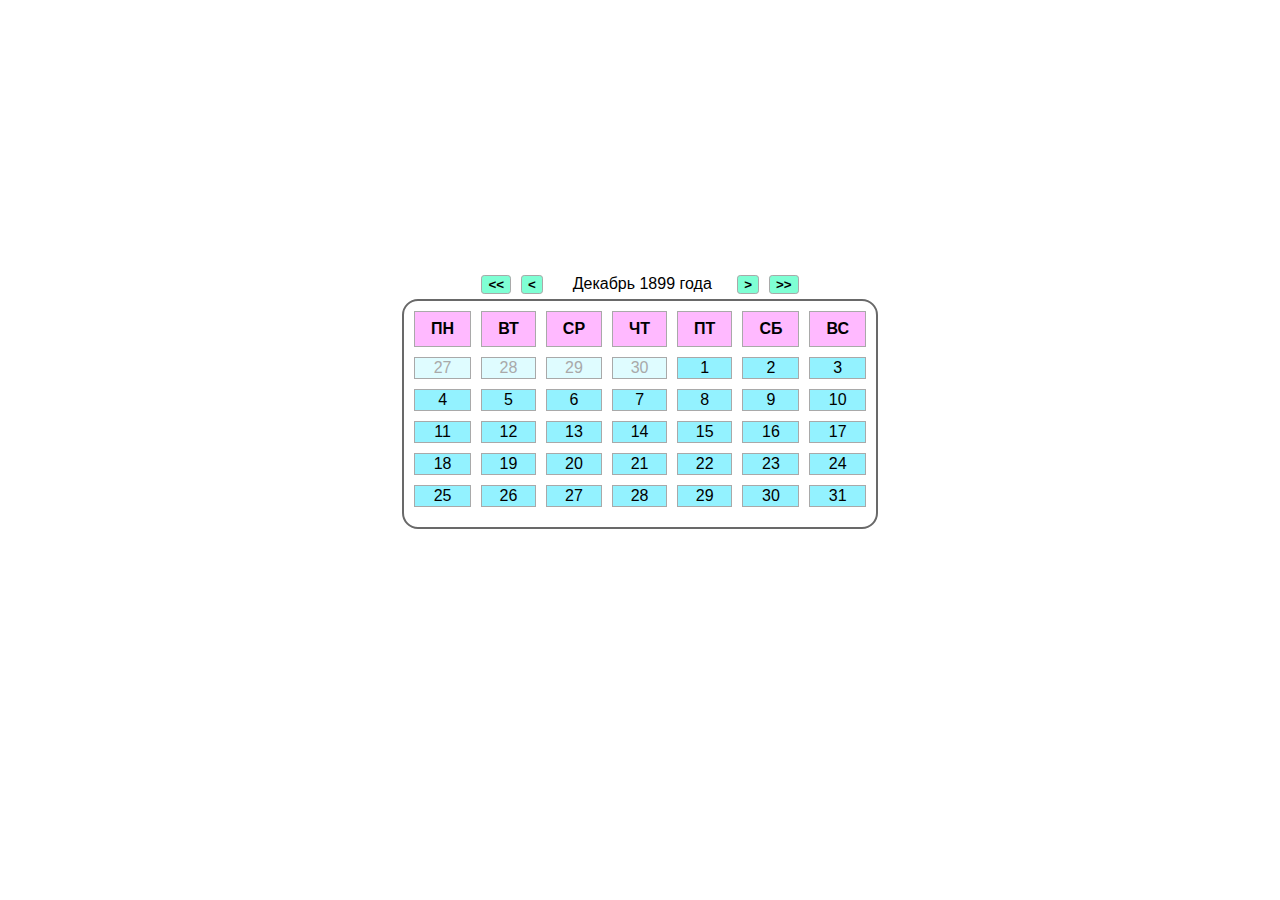
<file: Lesson8/calendar1.5/index.html>
<!DOCTYPE html>
<html lang="en">
	<head>
		<meta charset="UTF-8" />
		<meta name="viewport" content="width=device-width, initial-scale=1.0" />
		<title>Document</title>
		<style>
			.calendar {
				font-family: Arial, Helvetica, sans-serif;
				margin: 30vh auto;
				border-spacing: 10px;
				border: 2px solid #696969;
				border-radius: 1rem;
			}
			.calendar > caption {
				padding: 5px 0;
			}
			.calendar > caption > span {
				display: inline-block;
				width: 180px;
			}
			.calendar > caption > .navBtn {
				margin: 0 5px;
				font-weight: 600;
				background-color: #7fffd4;
				border: 1px solid #a9a9a9;
				border-radius: 0.2rem;
				cursor: pointer;
			}
			.calendar > thead > tr > th {
				padding: 0.5rem 1rem;
				border: 1px solid #a9a9a9;
				background-color: #ffb9ff;
				font-weight: 700;
			}
			.calendar > tbody > tr > .thismon {
				text-align: center;
				border: 1px solid #a9a9a9;
				background-color: #93f2ff;
			}
			.calendar > tbody > tr > .greyedout {
				text-align: center;
				border: 1px solid #a9a9a9;
				background-color: #dffcff;
				color: #a9a9a9;
			}
		</style>
	</head>
	<body>
		<div id="blank"></div>
		<script>
			function createCalendar(year, month) {
				blankDiv = document.getElementById("blank");
				const clndScope = new Date(year, month - 1);

				clndScopemon = clndScope.getMonth();
				clndScopeyr = clndScope.getFullYear();
				prevMon = new Date(year, clndScopemon, 0);
				nextMon = new Date(year, clndScopemon + 1, 1);
				monName = clndScope.toLocaleString("ru-RU", { month: "long" });

				let tableStr = `<caption><button class="navBtn" id="clndBtnBigL"><<</button><button class="navBtn" id ="clndBtnSmallL"><</button> <span>${
					monName.charAt(0).toUpperCase() +
					monName.slice(1) +
					" " +
					clndScope.getFullYear()
				} года</span><button class="navBtn" id ="clndBtnSmallR">></button><button class="navBtn" id="clndBtnBigR">>></button></caption><thead><tr><th>ПН</th><th>ВТ</th><th>СР</th><th>ЧТ</th><th>ПТ</th><th>СБ</th><th>ВС</th></tr></thead>`;

				for (let i = 0; i < Mstartmonday(clndScope); i++) {
					tableStr += `<td class = "greyedout">${
						prevMon.getDate() - Mstartmonday(clndScope) + 1 + i
					}</td>`;
				}

				while (clndScope.getMonth() === clndScopemon) {
					tableStr += `<td class = "thismon">${clndScope.getDate()}</td>`;

					if (Mstartmonday(clndScope) === 6) {
						tableStr += "</tr><tr>";
					}

					clndScope.setDate(clndScope.getDate() + 1);
				}

				if (Mstartmonday(clndScope) != 0) {
					let d = 0;
					for (let i = Mstartmonday(clndScope); i < 7; i++) {
						tableStr += `<td class = "greyedout">${nextMon.getDate() + d}</td>`;
						d++;
					}
				}

				const clndTable = document.createElement("table");
				clndTable.innerHTML = tableStr;
				clndTable.className = "calendar";
				document.body.insertBefore(clndTable, blankDiv);
			}

			function Mstartmonday(d) {
				day = d.getDay();
				day === 0 ? (day = 7) : true;
				return day - 1;
			}

			let ClndYear = prompt("Год");
			let ClndMonth = prompt("Месяц(числом)");

			//let ClndYear = 2024;
			//let ClndMonth = 8;
			createCalendar(ClndYear, ClndMonth);

			const RbigBtn = document.getElementById("clndBtnBigR");
			const LbigBtn = document.getElementById("clndBtnBigL");
			const RsmallBtn = document.getElementById("clndBtnSmallR");
			const LsmallBtn = document.getElementById("clndBtnSmallL");

			RbigBtn.addEventListener("click", clndBtnClickHandler);
			LbigBtn.addEventListener("click", clndBtnClickHandler);
			RsmallBtn.addEventListener("click", clndBtnClickHandler);
			LsmallBtn.addEventListener("click", clndBtnClickHandler);

			function clndBtnClickHandler(event) {
				const prevTable = document.querySelector(".calendar");
				prevTable.remove();
				if (event.target.id === "clndBtnBigR") {
					ClndYear = ClndYear + 1;
					createCalendar(ClndYear, ClndMonth);
				} else if (event.target.id === "clndBtnBigL") {
					ClndYear = ClndYear - 1;
					createCalendar(ClndYear, ClndMonth);
				} else if (event.target.id === "clndBtnSmallR") {
					ClndMonth = ClndMonth + 1;
					createCalendar(ClndYear, ClndMonth);
				} else if (event.target.id === "clndBtnSmallL") {
					ClndMonth = ClndMonth - 1;
					createCalendar(ClndYear, ClndMonth);
				}
				const RbigBtn = document.getElementById("clndBtnBigR");
				const LbigBtn = document.getElementById("clndBtnBigL");
				const RsmallBtn = document.getElementById("clndBtnSmallR");
				const LsmallBtn = document.getElementById("clndBtnSmallL");

				RbigBtn.addEventListener("click", clndBtnClickHandler);
				LbigBtn.addEventListener("click", clndBtnClickHandler);
				RsmallBtn.addEventListener("click", clndBtnClickHandler);
				LsmallBtn.addEventListener("click", clndBtnClickHandler);
			}
		</script>
	</body>
</html>
</file>
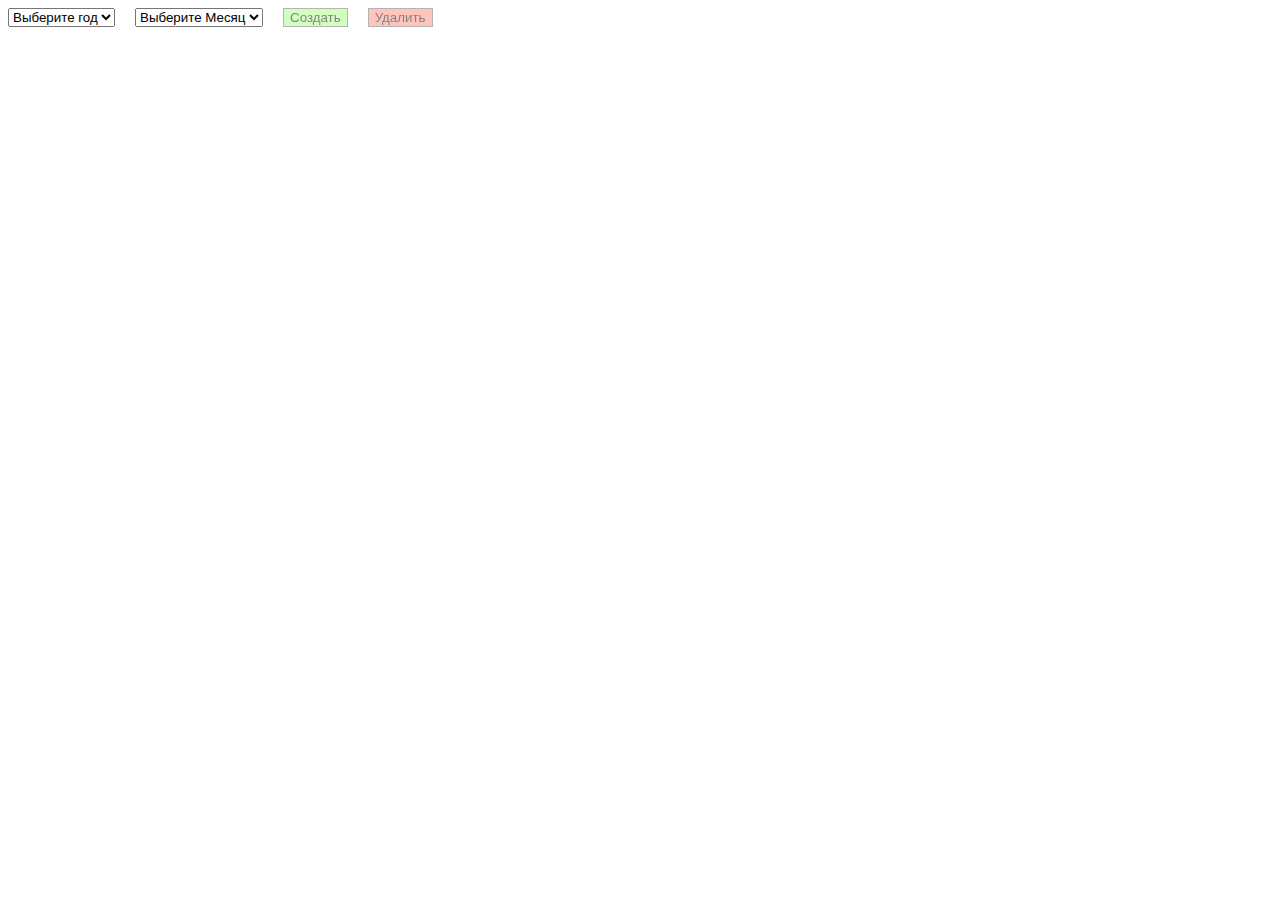
<file: Lesson9/calendar2.0/index.html>
<!DOCTYPE html>
<html lang="en">
	<head>
		<meta charset="UTF-8" />
		<meta name="viewport" content="width=device-width, initial-scale=1.0" />
		<title>Calendar2</title>
		<style>
			.header {
				display: flex;
				gap: 20px;
			}
			.header > .CreateBtn {
				border: 1px solid #696969;
				background-color: #a5ff7b;
			}
			.header > .CreateBtn:active {
				border: 1px solid #696969;
				scale: 0.95;
			}
			.header > .DeleteBtn {
				border: 1px solid #696969;
				background-color: #ff8a7b;
			}
			.header > .DeleteBtn:active {
				border: 1px solid #696969;
				scale: 0.95;
			}
			.header > .CreateBtnInactive {
				border: 1px solid #696969;
				background-color: #a5ff7b;
				filter: opacity(50%);
			}
			.header > .CreateBtnInactive:active {
				border: 1px solid #696969;
			}
			.header > .DeleteBtnInactive {
				border: 1px solid #696969;
				background-color: #ff8a7b;
				filter: opacity(50%);
			}
			.header > .CreateBtnInactive:active {
				border: 1px solid #696969;
			}
			.calendar {
				font-family: Arial, Helvetica, sans-serif;
				margin: 100px auto;
				border-spacing: 10px;
				border: 2px solid #696969;
				border-radius: 1rem;
			}
			.calendar > caption {
				padding: 5px 0;
			}
			.calendar > caption > span {
				display: inline-block;
				width: 180px;
			}
			.calendar > caption > .navBtn {
				margin: 0 5px;
				font-weight: 600;
				background-color: #7fffd4;
				border: 1px solid #a9a9a9;
				border-radius: 0.2rem;
				cursor: pointer;
			}
			.calendar > thead > tr > th {
				padding: 0.5rem 1rem;
				border: 1px solid #a9a9a9;
				background-color: #ffb9ff;
				font-weight: 700;
			}
			.calendar > tbody > tr > .Thismon {
				text-align: center;
				border: 1px solid #a9a9a9;
				background-color: #93f2ff;
				cursor: pointer;
				user-select: none;
			}
			.calendar > tbody > tr > .Thismon:hover {
				text-align: center;
				border: 1px solid #a9a9a9;
				background-color: #ffff00;
				cursor: pointer;
				user-select: none;
			}
			.calendar > tbody > tr > .ThismonSelected {
				text-align: center;
				border: 1px solid #000000;
				background-color: #ffff00;
				cursor: pointer;
				user-select: none;
			}
			.calendar > tbody > tr > .greyedout {
				text-align: center;
				border: 1px solid #a9a9a9;
				background-color: #dffcff;
				color: #a9a9a9;
			}
		</style>
	</head>
	<body>
		<header class="header"></header>
		<div id="blank"></div>
		<script>
			const header = document.querySelector(".header");
			let selectYearstr = "<option value='placeholder'>Выберите год</option>";
			let selectMonthstr =
				"<option value='placeholder'>Выберите Месяц</option>";
			let monthSetDate = new Date(1970, 0);
			let idNum = 0;
			let CheckYear = false;
			let CheckMonth = false;

			//let YearARR = [];
			//let MonthArr = [];

			for (i = 1980; i < 2025; i++) {
				//YearArr.push(i);
				selectYearstr += `<option value="${i}">${i}</option>`;
			}

			for (i = 0; i < 12; i++) {
				monthSetDate.setMonth(i);
				let monthNameStr = monthSetDate.toLocaleString("ru-RU", {
					month: "long",
				});
				//MonthArr.push(monthSetDate.toLocaleString("ru-RU", { month: "long" }));
				selectMonthstr += `<option value="${i}">${
					monthNameStr.charAt(0).toUpperCase() + monthNameStr.slice(1)
				}</option>`;
			}

			const selectYear = document.createElement("select");
			selectYear.className = "selectYear";
			selectYear.innerHTML = selectYearstr;
			header.appendChild(selectYear);

			const selectMonth = document.createElement("select");
			selectMonth.className = "selectMonth";
			selectMonth.innerHTML = selectMonthstr;
			header.appendChild(selectMonth);

			const CreateBtn = document.createElement("button");
			CreateBtn.className = "CreateBtnInactive";
			CreateBtn.innerText = "Создать";
			header.appendChild(CreateBtn);

			const DeleteBtn = document.createElement("button");
			DeleteBtn.className = "DeleteBtnInactive";
			DeleteBtn.innerText = "Удалить";
			header.appendChild(DeleteBtn);

			header.addEventListener("click", (event) => {
				if (event.target.className == "selectYear") {
					checkPlaceholderYear(event);
					checkPlaceholderAll();
				} else if (event.target.className == "selectMonth") {
					checkPlaceholderMonth(event);
					checkPlaceholderAll();
				} else if (event.target.className == "CreateBtn") {
					createClnd();
				} else if (event.target.className == "DeleteBtn") {
					deleteClnd();
				}
			});

			function checkPlaceholderYear(event) {
				if (event.target.value === "placeholder") {
					CheckYear = false;
				} else {
					CheckYear = true;
				}
			}

			function checkPlaceholderMonth(event) {
				if (event.target.value === "placeholder") {
					CheckMonth = false;
				} else {
					CheckMonth = true;
				}
			}

			function checkPlaceholderAll() {
				if (CheckMonth === true && CheckYear === true) {
					CreateBtn.className = "CreateBtn";
				} else {
					CreateBtn.className = "CreateBtnInactive";
				}
			}

			function createClnd() {
				if (CreateBtn.className === "CreateBtnInactive") true;
				else {
					calendarHandler(selectYear.value, selectMonth.value, idNum);
					DeleteBtn.className = "DeleteBtn";
					idNum += 1;
				}
			}

			function deleteClnd() {
				if (DeleteBtn.className === "DeleteBtnInactive") true;
				else {
					const table = document.querySelector(".calendar");
					table.remove();
					if (document.querySelector(".calendar") == null)
						DeleteBtn.className = "DeleteBtnInactive";
					idNum -= 1;
				}
			}
			//
			//
			//
			//
			function calendarHandler(ClndCreateYear, ClndCreateMonth, id) {
				blankDiv = document.getElementById("blank");
				let PrevTarget = blankDiv;
				let ClndYear = parseInt(ClndCreateYear);
				let ClndMonth = parseInt(ClndCreateMonth);

				const ClndTable = document.createElement("table");
				ClndTable.className = `calendar`;
				ClndTable.id = `calendar${id}`;
				ClndTable.innerHTML = createCalendar(ClndYear, ClndMonth, id);

				document.body.insertBefore(ClndTable, blankDiv);

				ClndTable.addEventListener("click", (event) => {
					ClndBtnClickHandler(event), ClndNumberClickHandler(event);
				});

				function createCalendar(year, month, id) {
					const ClndScope = new Date(year, month);

					ClndScopemon = ClndScope.getMonth();
					ClndScopeyr = ClndScope.getFullYear();
					PrevMon = new Date(year, ClndScopemon, 0);
					NextMon = new Date(year, ClndScopemon + 1, 1);
					MonName = ClndScope.toLocaleString("ru-RU", { month: "long" });

					let tableStr = `<caption id ="ClndCaption${id}"><button class="navBtn" id="ClndBtnBigL${id}"><<</button><button class="navBtn" id ="ClndBtnSmallL${id}"><</button> <span>${
						MonName.charAt(0).toUpperCase() +
						MonName.slice(1) +
						" " +
						ClndScope.getFullYear()
					} года</span><button class="navBtn" id ="ClndBtnSmallR${id}">></button><button class="navBtn" id="ClndBtnBigR${id}">>></button></caption><thead><tr><th>ПН</th><th>ВТ</th><th>СР</th><th>ЧТ</th><th>ПТ</th><th>СБ</th><th>ВС</th></tr></thead>`;

					for (let i = 0; i < startMonMonday(ClndScope); i++) {
						tableStr += `<td class = "greyedout">${
							PrevMon.getDate() - startMonMonday(ClndScope) + 1 + i
						}</td>`;
					}

					while (ClndScope.getMonth() === ClndScopemon) {
						tableStr += `<td class = "Thismon">${ClndScope.getDate()}</td>`;

						if (startMonMonday(ClndScope) === 6) {
							tableStr += "</tr><tr>";
						}

						ClndScope.setDate(ClndScope.getDate() + 1);
					}

					if (startMonMonday(ClndScope) != 0) {
						let d = 0;
						for (let i = startMonMonday(ClndScope); i < 7; i++) {
							tableStr += `<td class = "greyedout">${
								NextMon.getDate() + d
							}</td>`;
							d++;
						}
					}
					return tableStr;
				}

				function startMonMonday(d) {
					day = d.getDay();
					day === 0 ? (day = 7) : true;
					return day - 1;
				}

				function ClndBtnClickHandler(event) {
					if (event.target.id === `ClndBtnBigR${id}`) {
						ClndYear = ClndYear + 1;
						ClndTable.innerHTML = createCalendar(ClndYear, ClndMonth, id);
					} else if (event.target.id === `ClndBtnBigL${id}`) {
						ClndYear = ClndYear - 1;
						ClndTable.innerHTML = createCalendar(ClndYear, ClndMonth, id);
					} else if (event.target.id === `ClndBtnSmallR${id}`) {
						ClndMonth = ClndMonth + 1;
						ClndTable.innerHTML = createCalendar(ClndYear, ClndMonth, id);
					} else if (event.target.id === `ClndBtnSmallL${id}`) {
						ClndMonth = ClndMonth - 1;
						ClndTable.innerHTML = createCalendar(ClndYear, ClndMonth, id);
					}
				}

				function ClndNumberClickHandler(event) {
					if (event.target.className === `Thismon`) {
						if (event.target != PrevTarget) {
							event.target.className = `ThismonSelected`;
							if (PrevTarget.className === `ThismonSelected`) {
								PrevTarget.className = `Thismon`;
							}
							PrevTarget = event.target;
						}
					} else if (event.target.className === `ThismonSelected`) {
						event.target.className = `Thismon`;
						PrevTarget = blankDiv;
					}
				}
			}
		</script>
	</body>
</html>
</file>
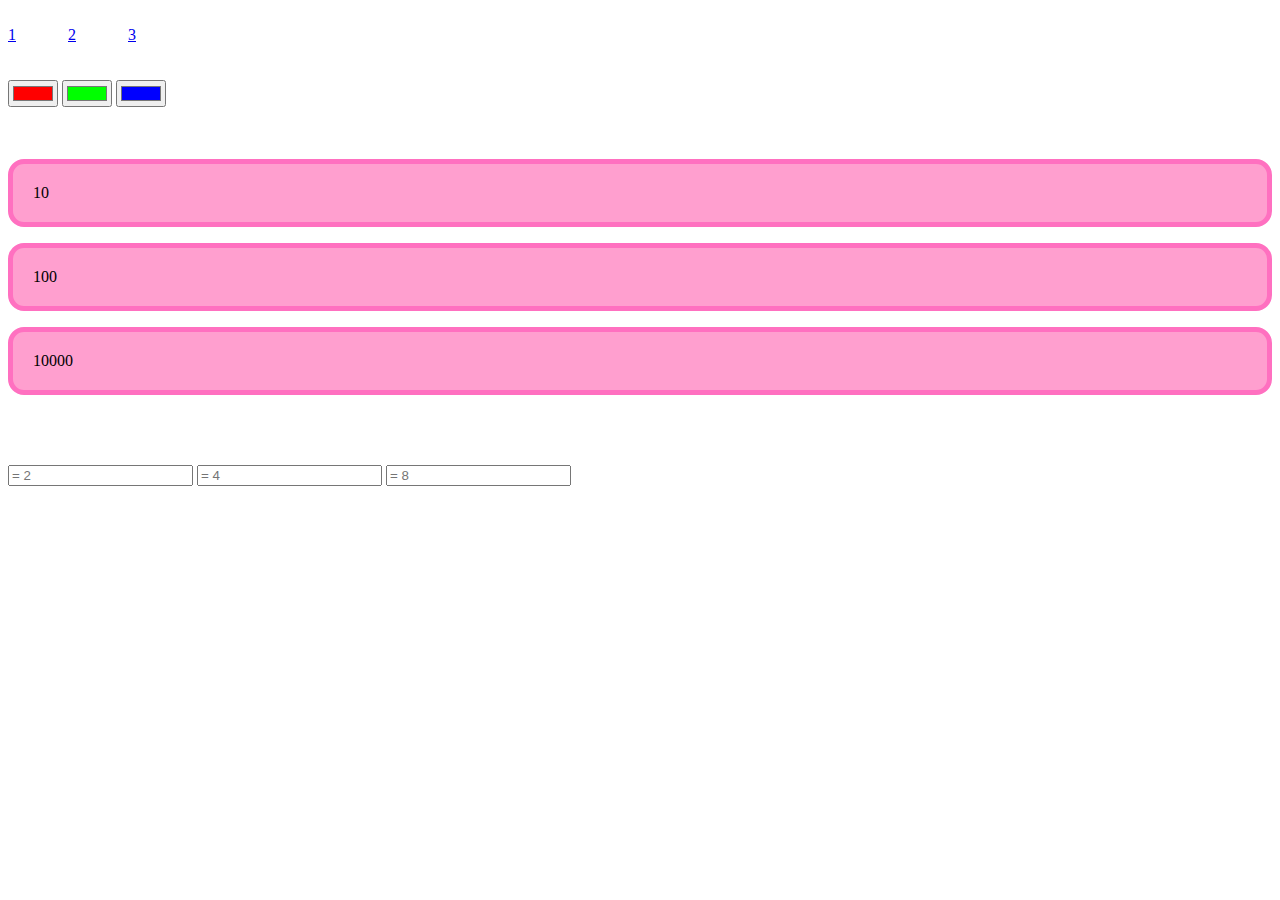
<file: Lesson9/eventsHome/index.html>
<!DOCTYPE html>
<html lang="en">
	<head>
		<meta charset="UTF-8" />
		<meta name="viewport" content="width=device-width, initial-scale=1.0" />
		<title>Index</title>
		<style>
			.mouseoverlnk {
				margin-right: 3rem;
			}
			.clickp {
				padding: 20px;
				background-color: #ff9fcf;

				border-radius: 1rem;
				border: 5px solid #ff70c0;
			}
		</style>
	</head>
	<body>
		<br />

		<a class="mouseoverlnk" title="Pupa" href="11111.com">1</a>
		<a class="mouseoverlnk" title="Lupa" href="22222.com">2</a>
		<a class="mouseoverlnk" title="Abraham Lincoln" href="33333.com">3</a>

		<br />
		<br />
		<br />

		<input class="focusoutinp" type="color" value="#ff0000" />
		<input class="focusoutinp" type="color" value="#00ff00" />
		<input class="focusoutinp" type="color" value="#0000ff" />

		<br />
		<br />
		<br />

		<p class="clickp">10</p>
		<p class="clickp">100</p>
		<p class="clickp">10000</p>

		<br />
		<br />
		<br />

		<input
			class="datalengthinp"
			type="text"
			data-length="2"
			placeholder="= 2"
		/>
		<input
			class="datalengthinp"
			type="text"
			data-length="4"
			placeholder="= 4"
		/>
		<input
			class="datalengthinp"
			type="text"
			data-length="8"
			placeholder="= 8"
		/>

		<script>
			const molinks = document.querySelectorAll(".mouseoverlnk");
			const foinputs = document.querySelectorAll(".focusoutinp");
			const clickps = document.querySelectorAll(".clickp");
			const dlinps = document.querySelectorAll(".datalengthinp");

			for (i = 0; i < molinks.length; i++) {
				molinks[i].addEventListener("mouseenter", linkMouseoverHandler);
			}

			for (i = 0; i < foinputs.length; i++) {
				foinputs[i].addEventListener("focusout", inputFocusoutHandler, {
					once: true,
				});
			}

			for (i = 0; i < clickps.length; i++) {
				clickps[i].addEventListener("click", pClickHandler, {
					once: true,
				});
			}

			for (i = 0; i < dlinps.length; i++) {
				dlinps[i].addEventListener("focusout", inputDatalengthHandler);
			}

			function linkMouseoverHandler() {
				this.innerText =
					this.getAttribute("title") + `(${this.getAttribute("href")})`;
				this.setAttribute(
					"title",
					this.getAttribute("title") + `(${this.getAttribute("href")})`
				);
				this.removeEventListener("mouseenter", linkMouseoverHandler);
			}

			function inputFocusoutHandler() {
				console.log(this.value);
			}

			function pClickHandler() {
				this.innerText = this.innerText * this.innerText;
			}

			function inputDatalengthHandler() {
				this.getAttribute("data-length") == this.value
					? (this.style.border = "3px solid #00ff00")
					: (this.style.border = "3px solid #ff0000");
			}
		</script>
	</body>
</html>
</file>
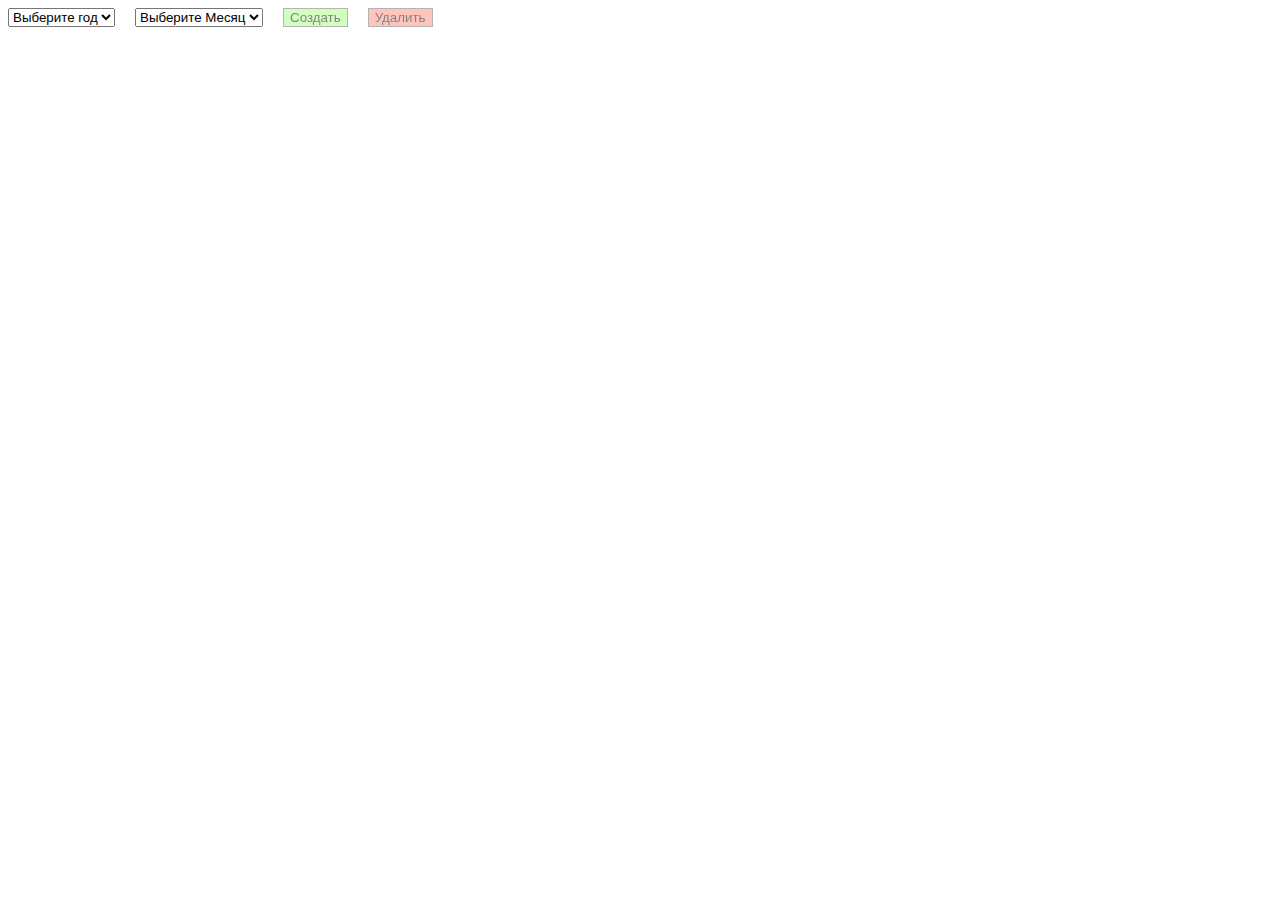
<file: Task4/calendar2.0/index.html>
<!DOCTYPE html>
<html lang="en">
	<head>
		<meta charset="UTF-8" />
		<meta name="viewport" content="width=device-width, initial-scale=1.0" />
		<title>Calendar2</title>
		<style>
			.header {
				display: flex;
				gap: 20px;
			}
			.header > .CreateBtn {
				border: 1px solid #696969;
				background-color: #a5ff7b;
			}
			.header > .CreateBtn:active {
				border: 1px solid #696969;
				scale: 0.95;
			}
			.header > .DeleteBtn {
				border: 1px solid #696969;
				background-color: #ff8a7b;
			}
			.header > .DeleteBtn:active {
				border: 1px solid #696969;
				scale: 0.95;
			}
			.header > .CreateBtnInactive {
				border: 1px solid #696969;
				background-color: #a5ff7b;
				filter: opacity(50%);
			}
			.header > .CreateBtnInactive:active {
				border: 1px solid #696969;
			}
			.header > .DeleteBtnInactive {
				border: 1px solid #696969;
				background-color: #ff8a7b;
				filter: opacity(50%);
			}
			.header > .CreateBtnInactive:active {
				border: 1px solid #696969;
			}
			.calendar {
				font-family: Arial, Helvetica, sans-serif;
				margin: 100px auto;
				border-spacing: 10px;
				border: 2px solid #696969;
				border-radius: 1rem;
			}
			.calendar > caption {
				padding: 5px 0;
			}
			.calendar > caption > span {
				display: inline-block;
				width: 180px;
			}
			.calendar > caption > .navBtn {
				margin: 0 5px;
				font-weight: 600;
				background-color: #7fffd4;
				border: 1px solid #a9a9a9;
				border-radius: 0.2rem;
				cursor: pointer;
			}
			.calendar > thead > tr > th {
				padding: 0.5rem 1rem;
				border: 1px solid #a9a9a9;
				background-color: #ffb9ff;
				font-weight: 700;
			}
			.calendar > tbody > tr > .Thismon {
				text-align: center;
				border: 1px solid #a9a9a9;
				background-color: #93f2ff;
				cursor: pointer;
				user-select: none;
			}
			.calendar > tbody > tr > .ThismonSelected {
				text-align: center;
				border: 1px solid #696969;
				background-color: #ffff00;
				cursor: pointer;
				user-select: none;
			}
			.calendar > tbody > tr > .greyedout {
				text-align: center;
				border: 1px solid #a9a9a9;
				background-color: #dffcff;
				color: #a9a9a9;
			}
		</style>
	</head>
	<body>
		<header class="header"></header>
		<div id="blank"></div>
		<script>
			const header = document.querySelector(".header");
			let selectYearstr = "<option value='placeholder'>Выберите год</option>";
			let selectMonthstr =
				"<option value='placeholder'>Выберите Месяц</option>";
			let monthSetDate = new Date(1970, 0);
			let idNum = 0;
			let CheckYear = false;
			let CheckMonth = false;

			//let YearARR = [];
			//let MonthArr = [];

			for (i = 1980; i < 2025; i++) {
				//YearArr.push(i);
				selectYearstr += `<option value="${i}">${i}</option>`;
			}

			for (i = 0; i < 12; i++) {
				monthSetDate.setMonth(i);
				let monthNameStr = monthSetDate.toLocaleString("ru-RU", {
					month: "long",
				});
				//MonthArr.push(monthSetDate.toLocaleString("ru-RU", { month: "long" }));
				selectMonthstr += `<option value="${i}">${
					monthNameStr.charAt(0).toUpperCase() + monthNameStr.slice(1)
				}</option>`;
			}

			const selectYear = document.createElement("select");
			selectYear.className = "selectYear";
			selectYear.innerHTML = selectYearstr;
			header.appendChild(selectYear);

			const selectMonth = document.createElement("select");
			selectMonth.className = "selectMonth";
			selectMonth.innerHTML = selectMonthstr;
			header.appendChild(selectMonth);

			const CreateBtn = document.createElement("button");
			CreateBtn.className = "CreateBtnInactive";
			CreateBtn.innerText = "Создать";
			header.appendChild(CreateBtn);

			const DeleteBtn = document.createElement("button");
			DeleteBtn.className = "DeleteBtnInactive";
			DeleteBtn.innerText = "Удалить";
			header.appendChild(DeleteBtn);

			header.addEventListener("click", (event) => {
				if (event.target.className == "selectYear") {
					checkPlaceholderYear(event);
					checkPlaceholderAll();
				} else if (event.target.className == "selectMonth") {
					checkPlaceholderMonth(event);
					checkPlaceholderAll();
				} else if (event.target.className == "CreateBtn") {
					createClnd();
				} else if (event.target.className == "DeleteBtn") {
					deleteClnd();
				}
			});

			function checkPlaceholderYear(event) {
				if (event.target.value === "placeholder") {
					CheckYear = false;
				} else {
					CheckYear = true;
				}
			}

			function checkPlaceholderMonth(event) {
				if (event.target.value === "placeholder") {
					CheckMonth = false;
				} else {
					CheckMonth = true;
				}
			}

			function checkPlaceholderAll() {
				if (CheckMonth === true && CheckYear === true) {
					CreateBtn.className = "CreateBtn";
				} else {
					CreateBtn.className = "CreateBtnInactive";
				}
			}

			function createClnd() {
				if (CreateBtn.className === "CreateBtnInactive") true;
				else {
					calendarHandler(selectYear.value, selectMonth.value, idNum);
					DeleteBtn.className = "DeleteBtn";
					idNum += 1;
				}
			}

			function deleteClnd() {
				if (DeleteBtn.className === "DeleteBtnInactive") true;
				else {
					const table = document.querySelector(".calendar");
					table.remove();
					if (document.querySelector(".calendar") == null)
						DeleteBtn.className = "DeleteBtnInactive";
					idNum -= 1;
				}
			}
			//
			//
			//
			//
			function calendarHandler(ClndCreateYear, ClndCreateMonth, id) {
				blankDiv = document.getElementById("blank");
				let PrevTarget = blankDiv;
				let ClndYear = parseInt(ClndCreateYear);
				let ClndMonth = parseInt(ClndCreateMonth);

				const ClndTable = document.createElement("table");
				ClndTable.className = `calendar`;
				ClndTable.id = `calendar${id}`;
				ClndTable.innerHTML = createCalendar(ClndYear, ClndMonth, id);

				document.body.insertBefore(ClndTable, blankDiv);

				ClndTable.addEventListener("click", (event) => {
					ClndBtnClickHandler(event), ClndNumberClickHandler(event);
				});

				function createCalendar(year, month, id) {
					const ClndScope = new Date(year, month);

					ClndScopemon = ClndScope.getMonth();
					ClndScopeyr = ClndScope.getFullYear();
					PrevMon = new Date(year, ClndScopemon, 0);
					NextMon = new Date(year, ClndScopemon + 1, 1);
					MonName = ClndScope.toLocaleString("ru-RU", { month: "long" });

					let tableStr = `<caption id ="ClndCaption${id}"><button class="navBtn" id="ClndBtnBigL${id}"><<</button><button class="navBtn" id ="ClndBtnSmallL${id}"><</button> <span>${
						MonName.charAt(0).toUpperCase() +
						MonName.slice(1) +
						" " +
						ClndScope.getFullYear()
					} года</span><button class="navBtn" id ="ClndBtnSmallR${id}">></button><button class="navBtn" id="ClndBtnBigR${id}">>></button></caption><thead><tr><th>ПН</th><th>ВТ</th><th>СР</th><th>ЧТ</th><th>ПТ</th><th>СБ</th><th>ВС</th></tr></thead>`;

					for (let i = 0; i < startMonMonday(ClndScope); i++) {
						tableStr += `<td class = "greyedout">${
							PrevMon.getDate() - startMonMonday(ClndScope) + 1 + i
						}</td>`;
					}

					while (ClndScope.getMonth() === ClndScopemon) {
						tableStr += `<td class = "Thismon">${ClndScope.getDate()}</td>`;

						if (startMonMonday(ClndScope) === 6) {
							tableStr += "</tr><tr>";
						}

						ClndScope.setDate(ClndScope.getDate() + 1);
					}

					if (startMonMonday(ClndScope) != 0) {
						let d = 0;
						for (let i = startMonMonday(ClndScope); i < 7; i++) {
							tableStr += `<td class = "greyedout">${
								NextMon.getDate() + d
							}</td>`;
							d++;
						}
					}
					return tableStr;
				}

				function startMonMonday(d) {
					day = d.getDay();
					day === 0 ? (day = 7) : true;
					return day - 1;
				}

				function ClndBtnClickHandler(event) {
					if (event.target.id === `ClndBtnBigR${id}`) {
						ClndYear = ClndYear + 1;
						ClndTable.innerHTML = createCalendar(ClndYear, ClndMonth, id);
					} else if (event.target.id === `ClndBtnBigL${id}`) {
						ClndYear = ClndYear - 1;
						ClndTable.innerHTML = createCalendar(ClndYear, ClndMonth, id);
					} else if (event.target.id === `ClndBtnSmallR${id}`) {
						ClndMonth = ClndMonth + 1;
						ClndTable.innerHTML = createCalendar(ClndYear, ClndMonth, id);
					} else if (event.target.id === `ClndBtnSmallL${id}`) {
						ClndMonth = ClndMonth - 1;
						ClndTable.innerHTML = createCalendar(ClndYear, ClndMonth, id);
					}
				}

				function ClndNumberClickHandler(event) {
					if (event.target.className === `Thismon`) {
						if (event.target != PrevTarget) {
							event.target.className = `ThismonSelected`;
							if (PrevTarget.className === `ThismonSelected`) {
								PrevTarget.className = `Thismon`;
							}
							PrevTarget = event.target;
						}
					} else if (event.target.className === `ThismonSelected`) {
						event.target.className = `Thismon`;
						PrevTarget = blankDiv;
					}
				}
			}
		</script>
	</body>
</html>
</file>
